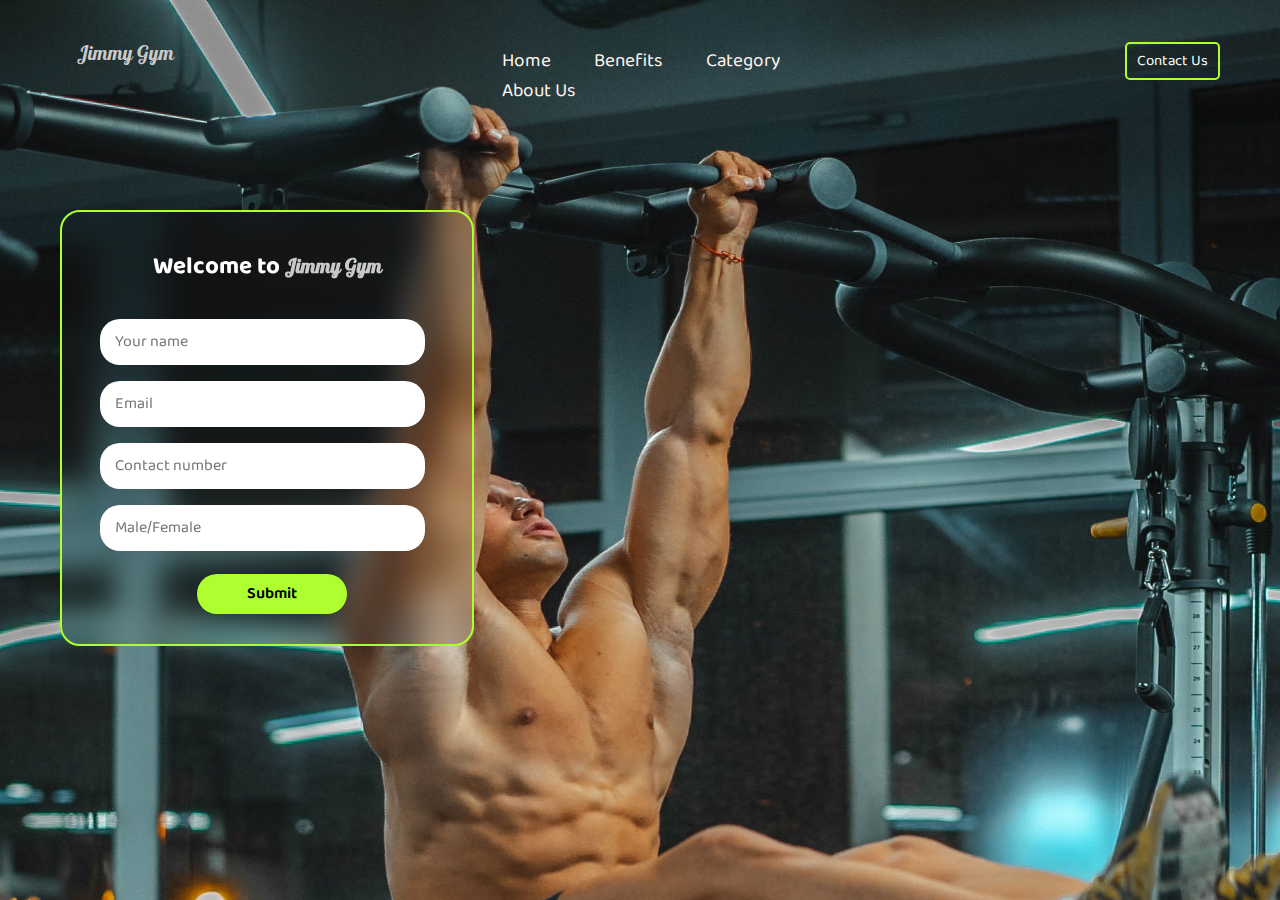
<file: Gym Website/index.html>
<!DOCTYPE html>
<html lang="en">

<head>
    <meta charset="UTF-8">
    <meta http-equiv="X-UA-Compatible" content="IE=edge">
    <meta name="viewport" content="width=device-width, initial-scale=1.0">
    <title>My Gym</title>
</head>
<link rel="preconnect" href="https://fonts.gstatic.com">
<link href="https://fonts.googleapis.com/css2?family=Baloo+Bhai+2:wght@500&display=swap" rel="stylesheet">
<link rel="preconnect" href="https://fonts.gstatic.com">
<link href="https://fonts.googleapis.com/css2?family=Pattaya&display=swap" rel="stylesheet">
<link rel="stylesheet" href="style.css">

<body>
    <header class="navbar">
        <div class="left">
            <div>Jimmy Gym</div>
        </div>
        <div class="mid">
            <ul>
                <li><a href="#" class="active">Home</a></li>
                <li><a href="#" class="active1">Benefits</a></li>
                <li><a href="#" class="active2">Category</a></li>
                <li><a href="#" class="active3">About Us</a></li>
            </ul>
        </div>
        <div class="right">
            <button class="btn">Contact Us</button>
        </div>
    </header>
    <div class="container">
        <h2>Welcome to <span>Jimmy Gym</span></h2>
        <form action="action.php">
            <div class="formgrp">
                <input type="text" name="Your name" id="" placeholder="Your name">
                <input type="email" name="Email" id="" placeholder="Email">
                <input type="mobile number" name="Contact number" id="" placeholder="Contact number">
                <input type="text" name="Anything other information" id="" placeholder="Male/Female">
            </div>
            <button type="submit">Submit</button>
        </form>
    </div>


</body>

</html>
</file>
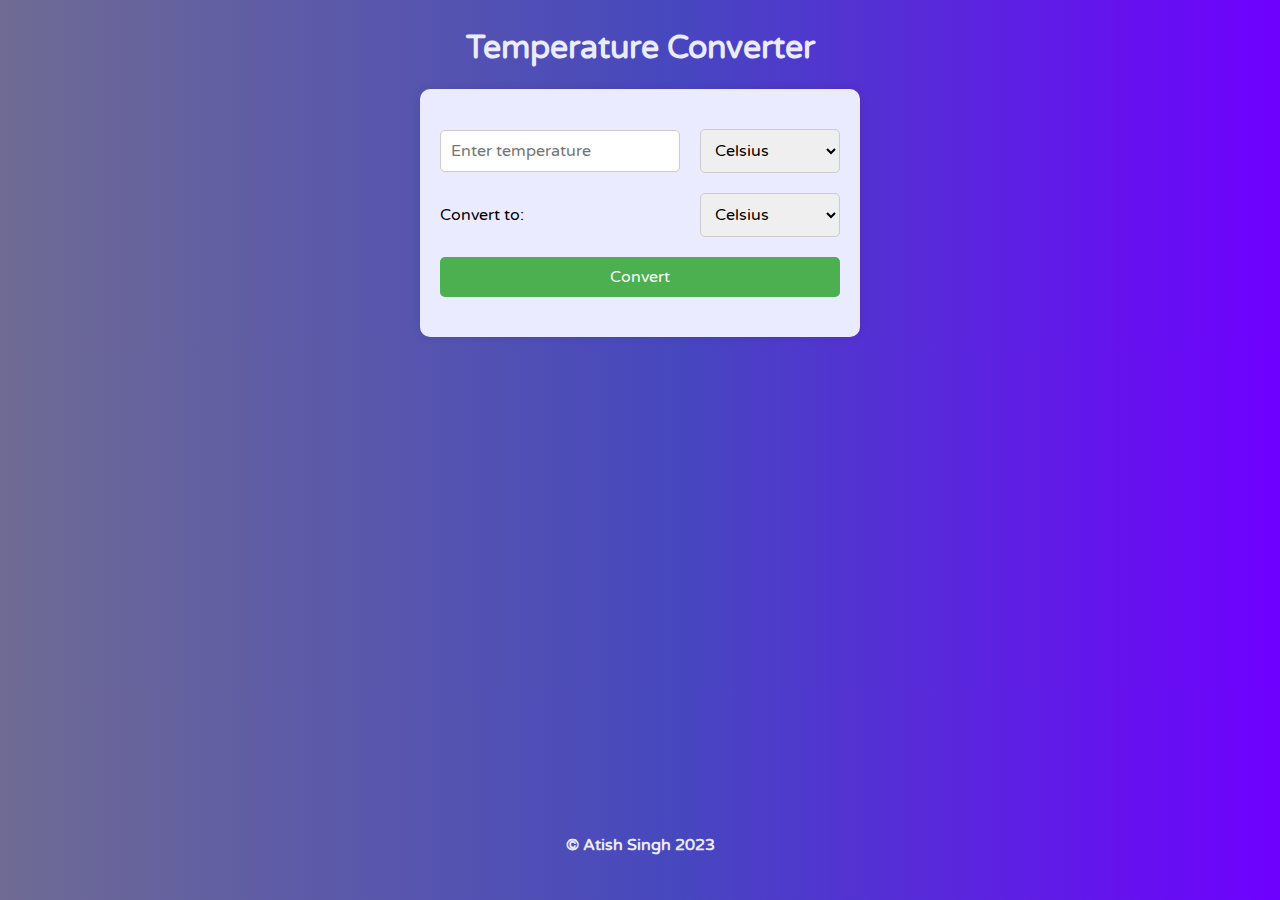
<file: Temp Con.vtr/index.html>
<!DOCTYPE html>
<html>

<head>
    <meta charset="UTF-8">
    <title>Temperature Converter</title>
    <link rel="stylesheet" type="text/css" href="style.css">
    <link rel="preconnect" href="https://fonts.googleapis.com">
    <link rel="preconnect" href="https://fonts.gstatic.com" crossorigin>
    <link href="https://fonts.googleapis.com/css2?family=Ubuntu&family=Varela+Round&display=swap" rel="stylesheet">
</head>

<body>
    <h1>Temperature Converter</h1>
    <div id="converter">
        <div class="input-group">
            <input type="number" id="temperature-input" placeholder="Enter temperature">
            <select id="unit-input">
          <option value="celsius">Celsius</option>
          <option value="fahrenheit">Fahrenheit</option>
          <option value="kelvin">Kelvin</option>
        </select>
        </div>
        <div class="input-group">
            <label for="unit-output">Convert to:</label>
            <select id="unit-output">
          <option value="celsius">Celsius</option>
          <option value="fahrenheit">Fahrenheit</option>
          <option value="kelvin">Kelvin</option>
        </select>
        </div>
        <button id="convert-button">Convert</button>
        <p id="result"></p>
    </div>

    <footer>&copy; Atish Singh 2023</footer>

    <script src="script.js"></script>
</body>

</html>
</file>
<file: Gym Website/style.css>
* {
    font-family: 'Baloo Bhai 2', cursive;
}

body {
    font-family: 'Baloo Bhai 2', cursive;
    color: white;
    margin: 0;
    padding: 0;
    height: 100vh;
    background: url(pic2.jpg);
    background-size: 100% 170%;
}

.left div {
    margin: 20px 10px;
    font-family: 'Pattaya', sans-serif;
    /* border: 2px solid yellowgreen; */
    text-align: center;
    font-size: 20px;
    color: rgb(201, 201, 201);
}

.left {
    display: inline-block;
    /* border: 2px solid white; */
    width: 150px;
    height: 50px;
    position: absolute;
    left: 50px;
    top: 20px;
    align-items: center;
    justify-content: center;
}

.left img {
    width: 50px;
    filter: invert(100%);
}

.mid {
    position: absolute;
    top: 20px;
    left: 33%;
    /* position: relative; */
    width: 35%;
    padding: 10px 0px 10px 0px;
    /* margin-left: 33%; */
    margin-top: 50%;
    margin: auto;
    justify-content: center;
    align-items: center;
    /* border: 2px solid red; */
}

a {
    text-decoration: none;
    color: seashell;
    font-size: 19px;
}

.mid li a:hover {
    color: greenyellow;
    text-decoration: underline;
}

li {
    position: relative;
    justify-content: center;
    align-items: center;
    margin-left: 40px;
    display: inline-block;
    list-style: none;
}

.right {
    position: absolute;
    right: 50px;
    top: 40px;
    display: inline-block;
    /* border: 2px solid yellow; */
}

.btn {
    font-family: 'Baloo Bhai 2', cursive;
    margin: 2px 10px;
    background: none;
    color: white;
    padding: 5px 10px;
    font-size: 15px;
    cursor: pointer;
    border: 2px solid greenyellow;
    border-radius: 5px;
}

.btn:hover {
    color: black;
    background-color: greenyellow;
}

.container {
    display: inline-block;
    border: 2px solid greenyellow;
    border-radius: 20px;
    margin: 210px 60px;
    padding: 40px 30px 30px 30px;
    width: 350px;
    transition: 0.5s ease-in-out;
    backdrop-filter: blur(15px);
}

.container span {
    margin: auto;
    font-family: 'Pattaya', sans-serif;
    /* border: 2px solid yellowgreen; */
    text-align: center;
    font-size: 20px;
    color: rgb(201, 201, 201);
}

.formgrp input {
    outline: none;
    border: none;
    border-radius: 20px;
    padding: 10px 10px 10px 15px;
    margin: 8px;
    width: 300px;
    font-size: 16px;
}

.container button {
    position: relative;
    align-items: center;
    justify-content: center;
    left: 30%;
    width: 150px;
    height: 40px;
    margin-top: 15px;
    border-radius: 20px;
    border: none;
    outline: none;
    cursor: pointer;
    background-color: greenyellow;
    font-size: 16px;
    font-weight: 600;
}

.container button:hover {
    background: none;
    color: white;
    border: 2px solid greenyellow;
    border-radius: 20px;
}

.container h2 {
    margin-top: -5px;
    margin-bottom: 25px;
    text-align: center;
}
</file>
<file: Temp Con.vtr/style.css>
* {
    font-family: 'Ubuntu', sans-serif;
    font-family: 'Varela Round', sans-serif;
}

body {
    font-family: Arial, sans-serif;
    display: flex;
    flex-direction: column;
    align-items: center;
    background: rgb(111, 107, 148);
    background: -moz-linear-gradient(90deg, rgba(111, 107, 148, 1) 0%, rgba(71, 71, 191, 1) 53%, rgba(111, 0, 255, 1) 100%);
    background: -webkit-linear-gradient(90deg, rgba(111, 107, 148, 1) 0%, rgba(71, 71, 191, 1) 53%, rgba(111, 0, 255, 1) 100%);
    background: linear-gradient(90deg, rgba(111, 107, 148, 1) 0%, rgba(71, 71, 191, 1) 53%, rgba(111, 0, 255, 1) 100%);
    filter: progid: DXImageTransform.Microsoft.gradient(startColorstr="#6f6b94", endColorstr="#6f00ff", GradientType=1);
}

h1 {
    color: #eaebff;
}

#converter {
    width: 400px;
    padding: 20px;
    background-color: #eaebff;
    border-radius: 10px;
    box-shadow: 0 0 10px rgba(0, 0, 0, 0.1);
}

.input-group {
    display: flex;
    justify-content: space-between;
    align-items: center;
    margin: 20px 0;
}

input[type="number"] {
    width: 60%;
    padding: 10px;
    font-size: 16px;
    border: 1px solid #ccc;
    border-radius: 5px;
    box-sizing: border-box;
}

select {
    width: 35%;
    padding: 10px;
    font-size: 16px;
    border: 1px solid #ccc;
    border-radius: 5px;
    box-sizing: border-box;
}

button {
    width: 100%;
    padding: 10px;
    font-size: 16px;
    background-color: #4CAF50;
    color: white;
    border: none;
    border-radius: 5px;
    cursor: pointer;
}

button:hover {
    background-color: #3e8e41;
}

#result {
    margin-top: 20px;
    font-size: 18px;
    font-weight: bold;
}

footer {
    position: absolute;
    bottom: 0;
    width: 100%;
    height: 80px;
    text-align: center;
    font-size: 16px;
    font-weight: bold;
    line-height: 50px;
    color: #eaebff;
}
</file>
